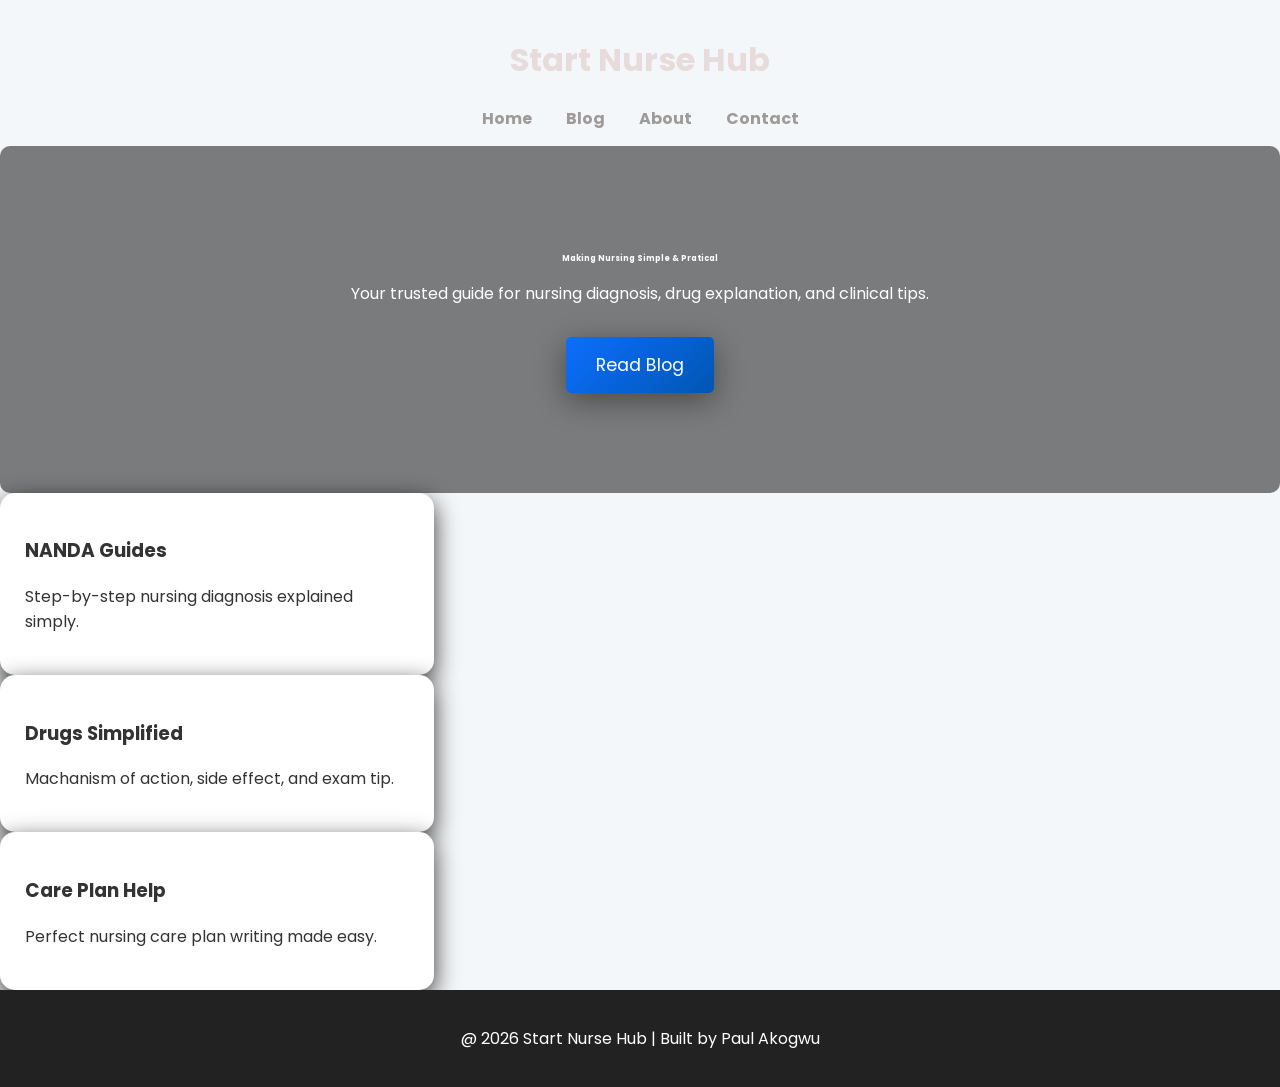
<file: index.html>
<!DOCTYPE html>
<html lang="en">
<head>
    <meta charset="UTF-8">
    <meta name="viewport" content="width=device-width, initial-scale=1.0">
    <title>Start Nurse Hub</title>
    <link rel="stylesheet" href="style.css">
</head>
<body>
    <header>
        <h1>Start Nurse Hub</h1>
        <nav>
            <a href="index.html">Home</a>
            <a href="blog.html">Blog</a>
            <a href="about.html">About</a>
            <a href="contact.html">Contact</a>
        </nav> 
    </header>
    <section class="hero">
        <h2>Making Nursing Simple & Pratical</h2>
        <p>Your trusted guide for nursing diagnosis, drug explanation, and clinical tips.</p>
        <a href="blog.html" class="btn">Read Blog</a>    
    </section>
    <section class="features">
        <div>
            <h3> NANDA Guides</h3>
            <p> Step-by-step nursing diagnosis explained simply.</p>
        </div>
        <div>
            <h3> Drugs Simplified</h3>
            <p>Machanism of action, side effect, and exam tip.</p>
        </div>
        <div>
            <h3>Care Plan Help</h3>
            <p> Perfect nursing care plan writing made easy.</p>
        </div>
    </section>
    <footer>
        <p>@ 2026 Start Nurse Hub | Built by Paul Akogwu</p>
    </footer>

    
</body>
</html>
</file>
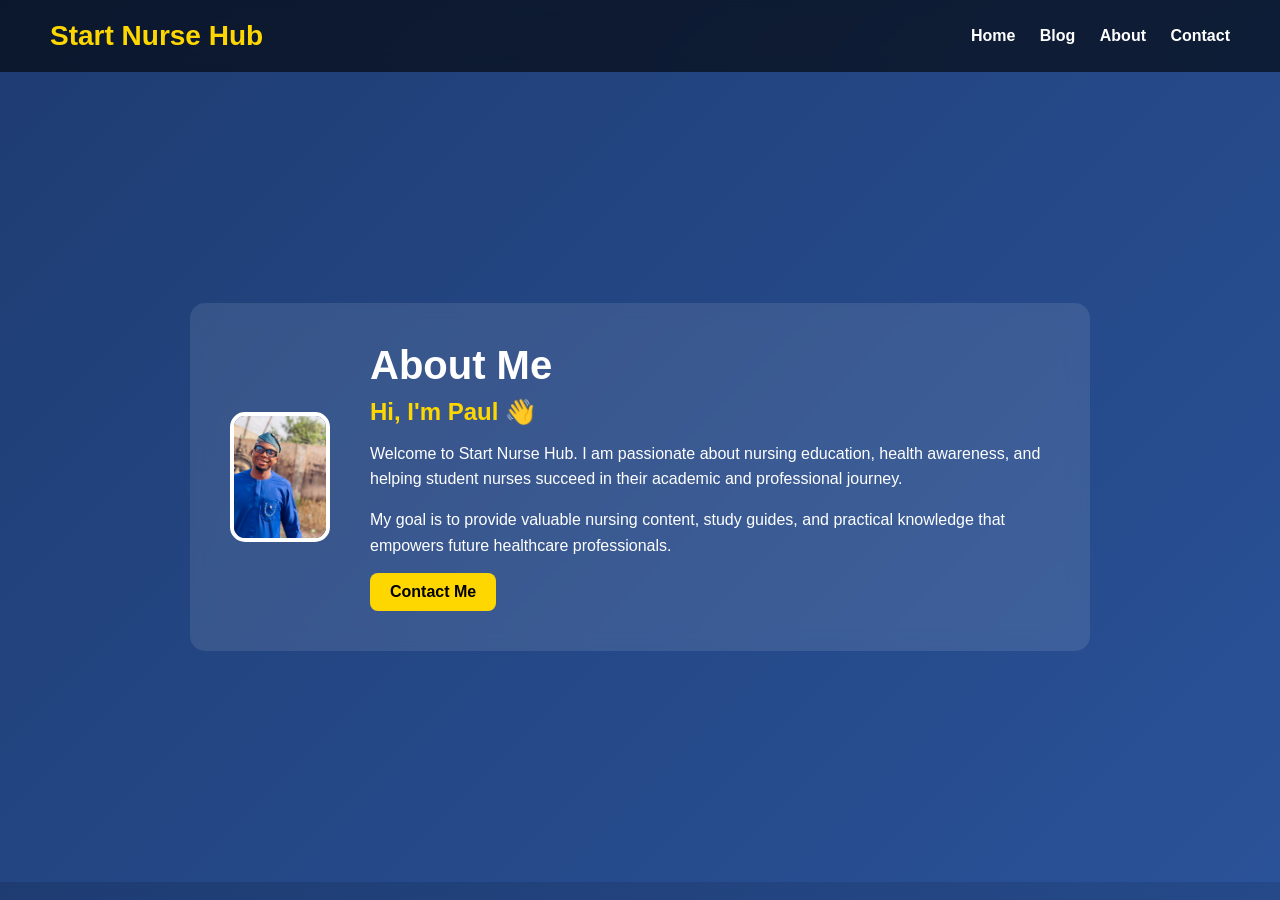
<file: about.html>
<!DOCTYPE html>
<html lang="en">
<head>
    <meta charset="UTF-8">
    <title>About - Start Nurse Hub</title>

    <style>
       
        * {
            margin: 0;
            padding: 0;
            box-sizing: border-box;
        }

        body {
            font-family: Arial, sans-serif;
            background: linear-gradient(135deg, #1e3c72, #2a5298);
            color: white;
        }

       
        .main-header {
            display: flex;
            justify-content: space-between;
            align-items: center;
            padding: 20px 50px;
            background: rgba(0, 0, 0, 0.6);
            backdrop-filter: blur(8px);
        }

        .main-header h1 {
            font-size: 28px;
            color: #ffd700;
        }

        .main-header nav a {
            color: white;
            text-decoration: none;
            margin-left: 20px;
            font-weight: bold;
            transition: 0.3s;
        }

        .main-header nav a:hover {
            color: #ffd700;
        }

        
        .about {
            display: flex;
            justify-content: center;
            align-items: center;
            height: 90vh;
        }

        .about-container {
            display: flex;
            align-items: center;
            background: rgba(255, 255, 255, 0.1);
            padding: 40px;
            border-radius: 15px;
            backdrop-filter: blur(10px);
            width: 80%;
            max-width: 900px;
        }

        .profile-img {
            width: 100px;
            border-radius: 15px;
            margin-right: 40px;
            border: 4px solid white;
        }

        .about-text h1 {
            font-size: 40px;
            margin-bottom: 10px;
        }

        .about-text h2 {
            font-size: 24px;
            margin-bottom: 15px;
            color: #ffd700;
        }

        .about-text p {
            margin-bottom: 15px;
            line-height: 1.6;
        }

        .btn {
            display: inline-block;
            padding: 10px 20px;
            background: #ffd700;
            color: black;
            text-decoration: none;
            border-radius: 8px;
            font-weight: bold;
            transition: 0.3s ease;
        }

        .btn:hover {
            background: white;
            color: #1e3c72;
        }
    </style>

</head>
<body>

    
    <header class="main-header">
        <h1>Start Nurse Hub</h1>
        <nav>
            <a href="index.html">Home</a>
            <a href="blog.html">Blog</a>
            <a href="about.html">About</a>
            <a href="contact.html">Contact</a>
        </nav>
    </header>

    
    <section class="about">
        <div class="about-container">
            <img src="paul.jpeg" alt="My Picture" class="profile-img">
            
            <div class="about-text">
                <h1>About Me</h1>
                <h2>Hi, I'm Paul 👋</h2>
                <p>
                    Welcome to Start Nurse Hub. I am passionate about nursing education, health awareness, 
                    and helping student nurses succeed in their academic and professional journey.
                </p>
                <p>
                    My goal is to provide valuable nursing content, study guides, and practical knowledge 
                    that empowers future healthcare professionals.
                </p>

                <a href="contact.html" class="btn">Contact Me</a>
            </div>
        </div>
    </section>

</body>
</html>
</file>
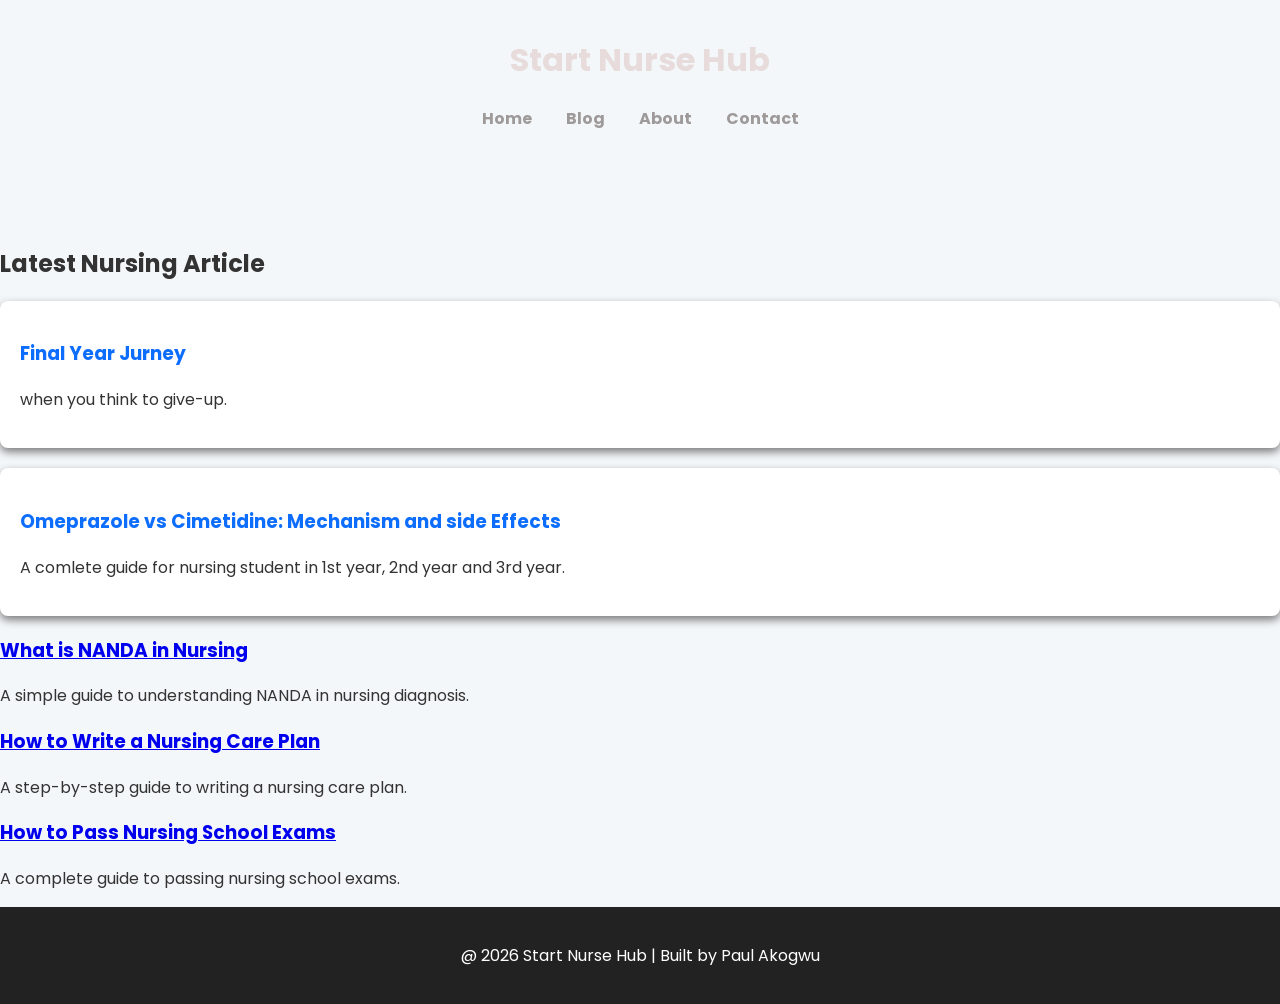
<file: blog.html>
<!DOCTYPE html>
<html lang="en">
<head>
    <meta charset="UTF-8">
    <meta name="viewport" content="width=device-width, initial-scale=1.0">
    <title>Start Nursing Hub</title>
    <link rel="stylesheet" href="style.css">
</head>
<body>
     <header>
        <h1>Start Nurse Hub</h1>
        <nav>
            <a href="index.html">Home</a>
            <a href="blog.html">Blog</a>
            <a href="about.html">About</a>
            <a href="contact.html">Contact</a>
        </nav> 
    </header> 
    <section>
        <h2 class="blog-container">
            <h2> Latest Nursing Article</h2>
            <div class="post">
                <h3><a href="post1.html">Final Year Jurney</a></h3>
                <p>when you think to give-up</give-up>.</p>

            </div>
            <div class="post">
                <h3><a href="post2.html">Omeprazole vs Cimetidine: Mechanism and side Effects</a></h3>
                <p>A comlete guide for nursing student in 1st year, 2nd year and 3rd year.</p>
            </div>
            <div>
                <h3><a href="post3.html">What is NANDA in Nursing</a></h3>
                <p> A simple guide to understanding NANDA in nursing diagnosis.</p>
            </div>
            <div>
                <h3><a href="post4.html">How to Write a Nursing Care Plan</a></h3>
                <p> A step-by-step guide to writing a nursing care plan.</p>
            </div>
            <div>
                <h3><a href="post5.html">How to Pass Nursing School Exams</a></h3>
                <p> A complete guide to passing nursing school exams.</p>
            </div>
    </section>
    <footer>
        <p>@ 2026 Start Nurse Hub | Built by Paul Akogwu</p>
</body>
</html>
</file>
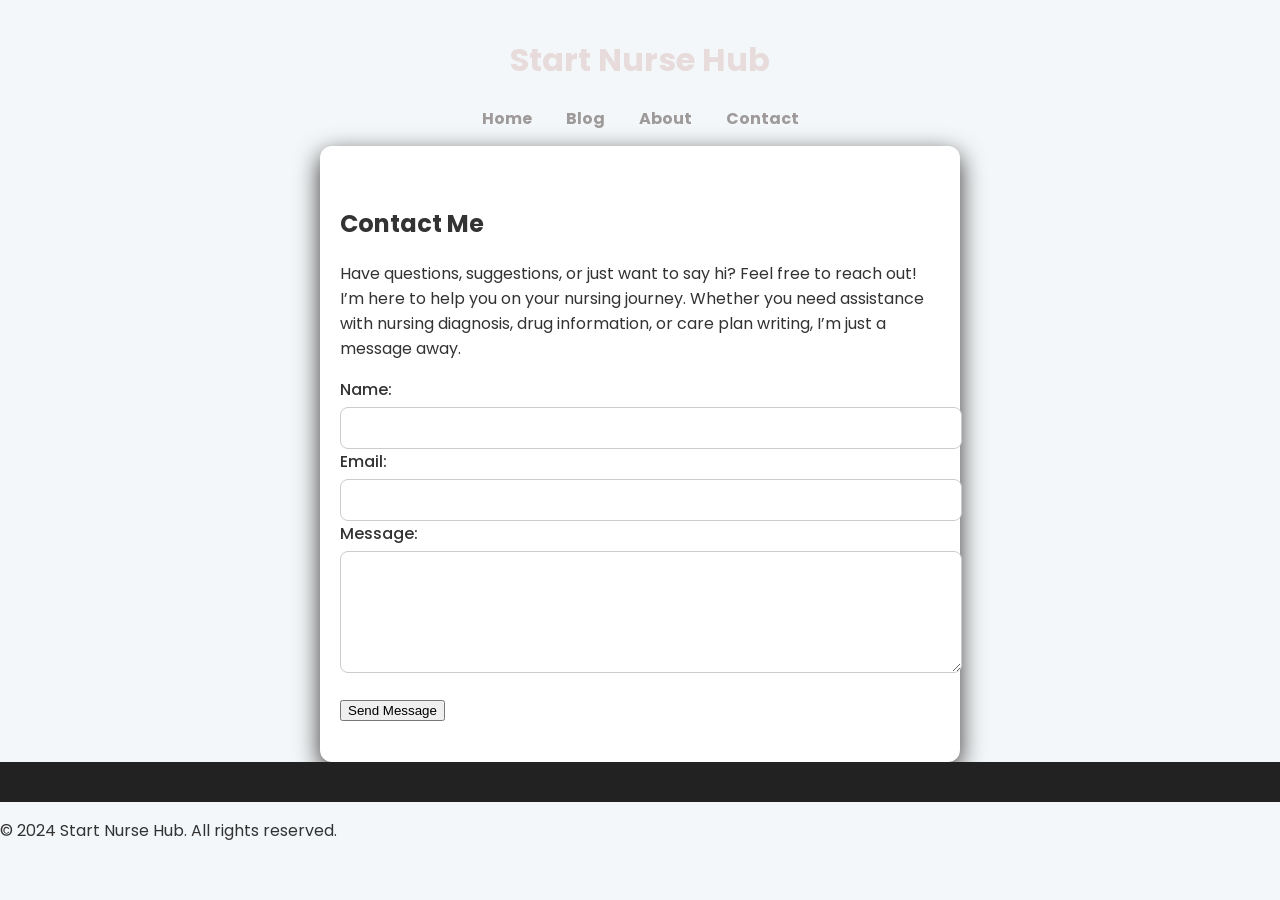
<file: contact.html>
<!DOCTYPE html>
<html lang="en">
<head>
    <meta charset="UTF-8">
    <meta name="viewport" content="width=device-width, initial-scale=1.0">
    <title>start nursing hub</title>
    <link rel="stylesheet" href="style.css">
</head>
<body>
    <header>
        <h1>Start Nurse Hub</h1>
        <nav>
            <a href="index.html">Home</a>
            <a href="blog.html">Blog</a>
            <a href="about.html">About</a>
            <a href="contact.html">Contact</a>
        </nav> 
    </header>
    <section class="contact-container">
        <h2> Contact Me</h2>
        <p>Have questions, suggestions, or just want to say hi? Feel free to reach out! I’m here to help you on your
             nursing journey. Whether you need 
            assistance with nursing diagnosis, drug information, or care plan writing, I’m just a message away.</p>
            <form class="contact-form" action="mailto:pauakogwusunday@gmail.com" method="post" enctype="text/plain">
                <Label for="name">Name:</Label> 
                <input type="text" id="name" name="name" required>
                <Label for="email">Email:</Label>
                <input type="email" id="email" name="email" required>
                <Label for="message">Message:</Label>
                <textarea id="message" name="message" rows="5" required></textarea>
                <button type="submit">Send Message</button>
                </form>
    </section>
    <footer></footer>
        <p>&copy; 2024 Start Nurse Hub. All rights reserved.</p>
    </footer>
</body>
</html>
</file>
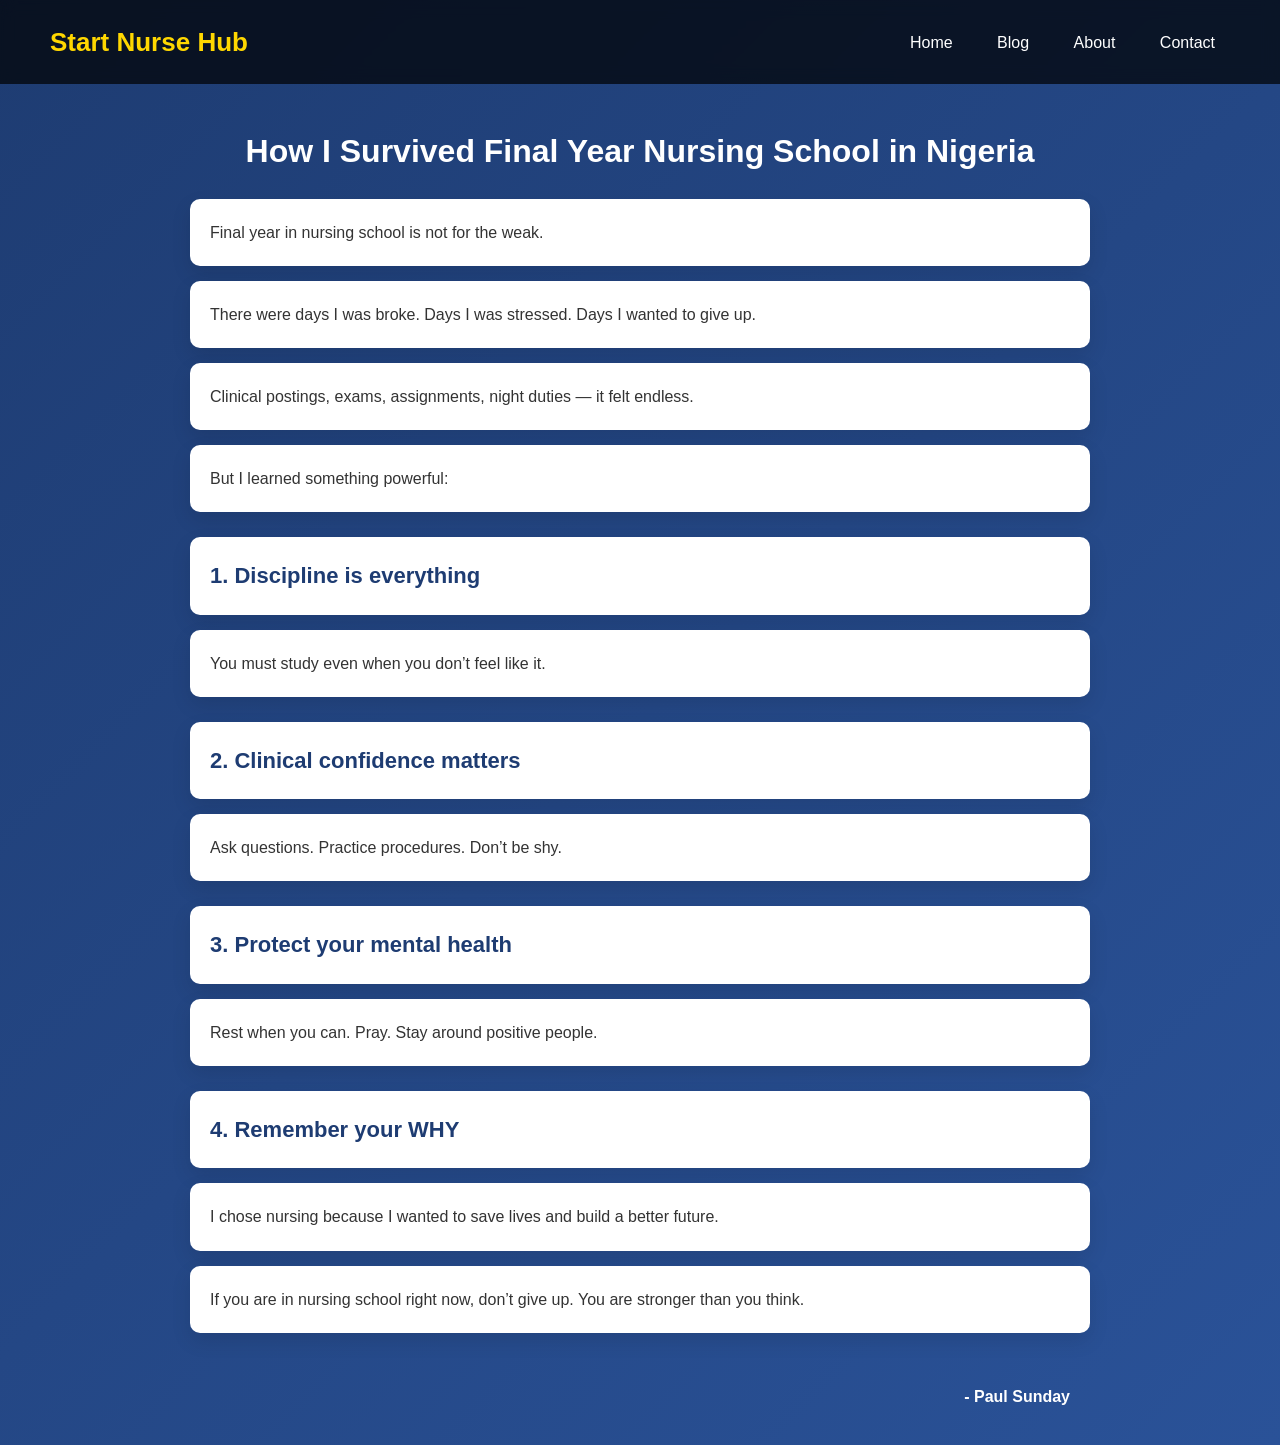
<file: post1.html>
<!DOCTYPE html>
<html lang="en">
<head>
    <meta charset="UTF-8">
    <meta name="viewport" content="width=device-width, initial-scale=1.0">
    <title>nursing school journey</title>
    <link rel="stylesheet" href="style.css">
    <style>
       
* {
    margin: 0;
    padding: 0;
    box-sizing: border-box;
}

body {
    font-family: 'Segoe UI', Arial, sans-serif;
    background: linear-gradient(135deg, #1e3c72, #2a5298);
    line-height: 1.7;
    color: #333;
}

header {
    display: flex;
    justify-content: space-between;
    align-items: center;
    padding: 20px 50px;
    background: rgba(0, 0, 0, 0.7);
    backdrop-filter: blur(8px);
}

header h1 {
    color: #ffd700;
    font-size: 26px;
}

header nav a {
    color: white;
    text-decoration: none;
    margin-left: 25px;
    font-weight: 500;
    transition: 0.3s;
}

header nav a:hover {
    color: #ffd700;
}

body > h1 {
    max-width: 900px;
    margin: 40px auto 20px;
    padding: 0 20px;
    color: white;
    font-size: 32px;
    text-align: center;
}

body > p,
body > h2 {
    max-width: 900px;
    margin: 15px auto;
    padding: 0 20px;
}

body > p,
body > h2 {
    background: white;
    padding: 20px;
    border-radius: 10px;
    box-shadow: 0 8px 20px rgba(0,0,0,0.1);
}

body > h2 {
    color: #1e3c72;
    font-size: 22px;
    margin-top: 25px;
}

body > p:last-child {
    font-weight: bold;
    text-align: right;
    background: transparent;
    box-shadow: none;
    color: white;
    margin-top: 30px;
}

@media (max-width: 768px) {

    header {
        flex-direction: column;
        text-align: center;
    }

    header nav {
        margin-top: 10px;
    }

    header nav a {
        display: inline-block;
        margin: 10px;
    }

    body > h1 {
        font-size: 24px;
    }

    body > h2 {
        font-size: 18px;
    }
}
    </style>
</head>
<body>
    <header>
        <h1>Start Nurse Hub</h1>
        <nav>
            <a href="index.html">Home</a>
            <a href="blog.html">Blog</a>
            <a href="about.html">About</a>
            <a href="contact.html">Contact</a>
        </nav> 
    </header> 

<h1>How I Survived Final Year Nursing School in Nigeria</h1>

<p>Final year in nursing school is not for the weak.</p>

<p>There were days I was broke. Days I was stressed. Days I wanted to give up.</p>

<p>Clinical postings, exams, assignments, night duties — it felt endless.</p>

<p>But I learned something powerful:</p>

<h2>1. Discipline is everything</h2>
<p>You must study even when you don’t feel like it.</p>

<h2>2. Clinical confidence matters</h2>
<p>Ask questions. Practice procedures. Don’t be shy.</p>

<h2>3. Protect your mental health</h2>
<p>Rest when you can. Pray. Stay around positive people.</p>

<h2>4. Remember your WHY</h2>
<p>I chose nursing because I wanted to save lives and build a better future.</p>

<p>If you are in nursing school right now, don’t give up. You are stronger than you think.</p>

<p>- Paul Sunday</p>

</body>
</html>
</file>
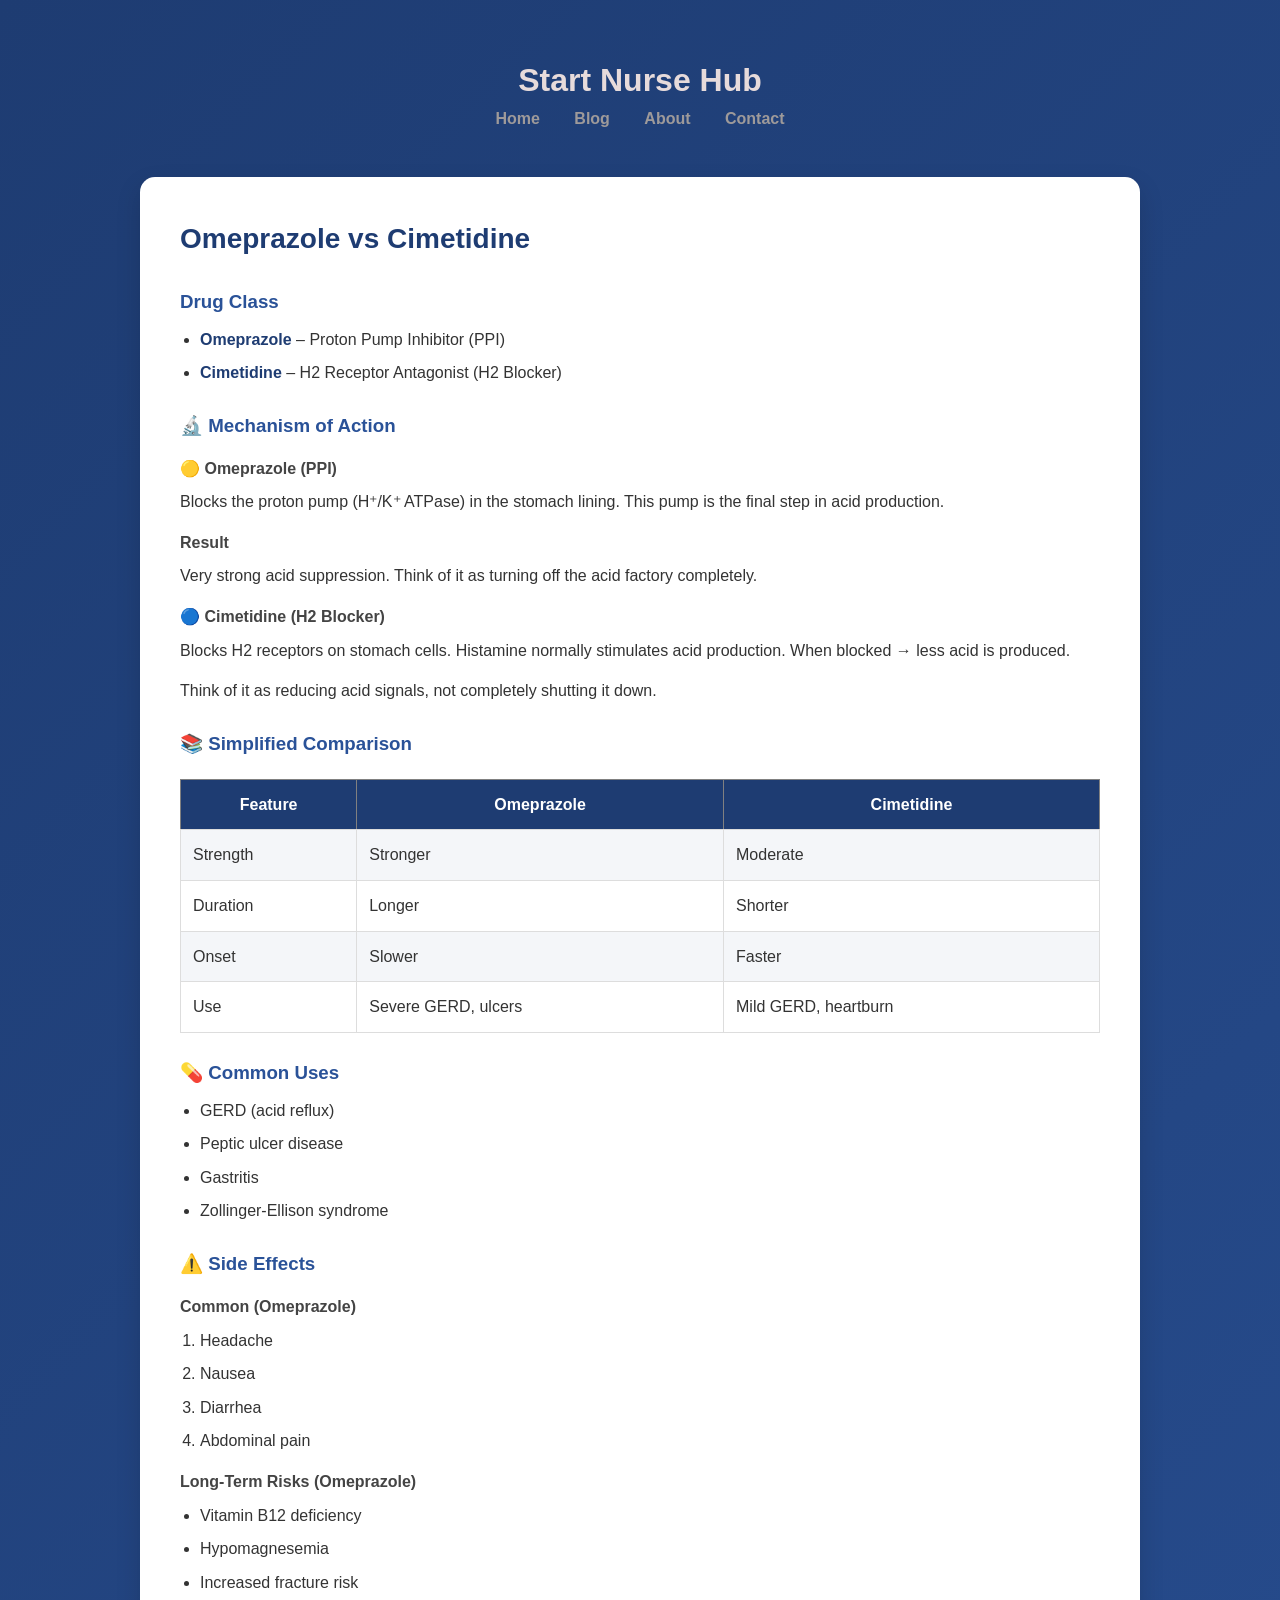
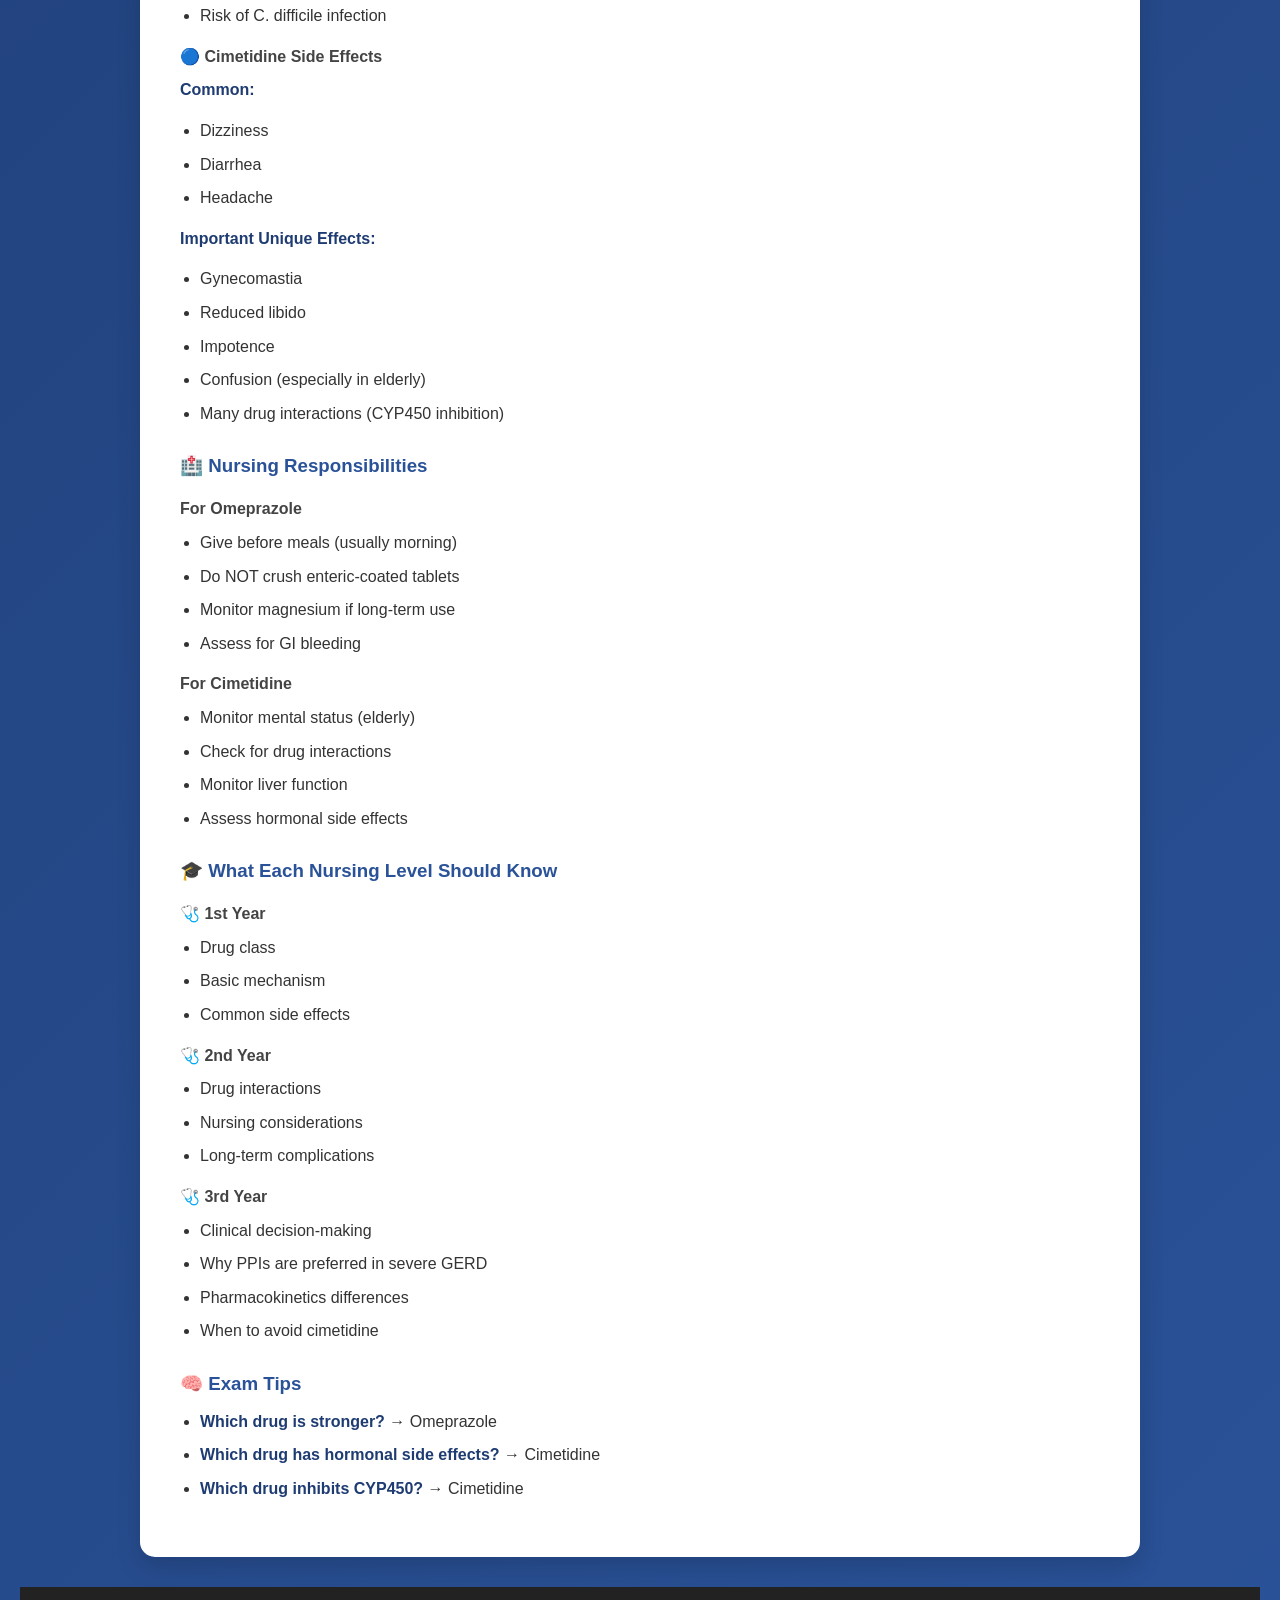
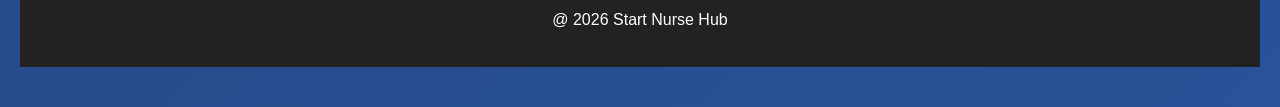
<file: post2.html>
<!DOCTYPE html>
<html lang="en">
<head>
    <meta charset="UTF-8">
    <meta name="viewport" content="width=device-width, initial-scale=1.0">
    <title>What is NANDA in Nursing</title>
    <link rel="stylesheet" href="style.css">
     <style>
    
* {
    margin: 0;
    padding: 0;
    box-sizing: border-box;
}

body {
    font-family: 'Segoe UI', Arial, sans-serif;
    background: linear-gradient(135deg, #1e3c72, #2a5298);
    color: #333;
    line-height: 1.6;
    padding: 40px 20px;
}

section,
.exam-guide,
.drug-comparison,
.nanda-section,
.careplan-section {
    background: #ffffff;
    padding: 40px;
    margin: 30px auto;
    max-width: 1000px;
    border-radius: 15px;
    box-shadow: 0 10px 25px rgba(0, 0, 0, 0.15);
    transition: transform 0.3s ease;
}

section:hover,
.exam-guide:hover,
.drug-comparison:hover,
.nanda-section:hover,
.careplan-section:hover {
    transform: translateY(-5px);
}

h2 {
    color: #1e3c72;
    margin-bottom: 15px;
    font-size: 28px;
}

h3 {
    color: #2a5298;
    margin-top: 25px;
    margin-bottom: 10px;
}

h4 {
    margin-top: 15px;
    margin-bottom: 8px;
    color: #444;
}

p {
    margin-bottom: 15px;
}


ul, ol {
    margin-left: 20px;
    margin-bottom: 15px;
}

ul li,
ol li {
    margin-bottom: 8px;
}

table {
    width: 100%;
    border-collapse: collapse;
    margin-top: 20px;
    margin-bottom: 20px;
}

table th {
    background: #1e3c72;
    color: white;
    padding: 12px;
}

table td {
    padding: 12px;
    border: 1px solid #ddd;
}

table tr:nth-child(even) {
    background: #f4f6f9;
}

strong {
    color: #1e3c72;
}

.btn {
    display: inline-block;
    padding: 10px 18px;
    background: #1e3c72;
    color: white;
    text-decoration: none;
    border-radius: 6px;
    margin-top: 10px;
    transition: 0.3s;
}

.btn:hover {
    background: #2a5298;
}

@media (max-width: 768px) {
    body {
        padding: 20px 10px;
    }

    section,
    .exam-guide,
    .drug-comparison,
    .nanda-section,
    .careplan-section {
        padding: 20px;
    }

    h2 {
        font-size: 22px;
    }

    h3 {
        font-size: 18px;
    }
}
    </style>
</head>
<body>
    <header>
        <h1>Start Nurse Hub</h1>
        <nav>
            <a href="index.html">Home</a>
            <a href="blog.html">Blog</a>
            <a href="about.html">About</a>
            <a href="contact.html">Contact</a>
        </nav> 
    </header>
        <section class="drug-comparison">

    <h2>Omeprazole vs Cimetidine</h2>

    <h3>Drug Class</h3>
    <ul>
        <li><strong>Omeprazole</strong> – Proton Pump Inhibitor (PPI)</li>
        <li><strong>Cimetidine</strong> – H2 Receptor Antagonist (H2 Blocker)</li>
    </ul>

    <h3>🔬 Mechanism of Action</h3>

    <h4>🟡 Omeprazole (PPI)</h4>
    <p>
        Blocks the proton pump (H⁺/K⁺ ATPase) in the stomach lining.
        This pump is the final step in acid production.
    </p>

    <h4>Result</h4>
    <p>
        Very strong acid suppression.
        Think of it as turning off the acid factory completely.
    </p>

    <h4>🔵 Cimetidine (H2 Blocker)</h4>
    <p>
        Blocks H2 receptors on stomach cells.
        Histamine normally stimulates acid production.
        When blocked → less acid is produced.
    </p>

    <p>
        Think of it as reducing acid signals, not completely shutting it down.
    </p>

    <h3>📚 Simplified Comparison</h3>

    <table border="1" cellpadding="10">
        <tr>
            <th>Feature</th>
            <th>Omeprazole</th>
            <th>Cimetidine</th>
        </tr>
        <tr>
            <td>Strength</td>
            <td>Stronger</td>
            <td>Moderate</td>
        </tr>
        <tr>
            <td>Duration</td>
            <td>Longer</td>
            <td>Shorter</td>
        </tr>
        <tr>
            <td>Onset</td>
            <td>Slower</td>
            <td>Faster</td>
        </tr>
        <tr>
            <td>Use</td>
            <td>Severe GERD, ulcers</td>
            <td>Mild GERD, heartburn</td>
        </tr>
    </table>

    <h3>💊 Common Uses</h3>
    <ul>
        <li>GERD (acid reflux)</li>
        <li>Peptic ulcer disease</li>
        <li>Gastritis</li>
        <li>Zollinger-Ellison syndrome</li>
    </ul>

    <h3>⚠️ Side Effects</h3>
    <h4>Common (Omeprazole)</h4>
    <ol>
        <li>Headache</li>
        <li>Nausea</li>
        <li>Diarrhea</li>
        <li>Abdominal pain</li>
    </ol>

    <h4>Long-Term Risks (Omeprazole)</h4>
    <ul>
        <li>Vitamin B12 deficiency</li>
        <li>Hypomagnesemia</li>
        <li>Increased fracture risk</li>
        <li>Risk of C. difficile infection</li>
    </ul>

    <h4>🔵 Cimetidine Side Effects</h4>
    <p><strong>Common:</strong></p>
    <ul>
        <li>Dizziness</li>
        <li>Diarrhea</li>
        <li>Headache</li>
    </ul>

    <p><strong>Important Unique Effects:</strong></p>
    <ul>
        <li>Gynecomastia</li>
        <li>Reduced libido</li>
        <li>Impotence</li>
        <li>Confusion (especially in elderly)</li>
        <li>Many drug interactions (CYP450 inhibition)</li>
    </ul>

    <h3>🏥 Nursing Responsibilities</h3>

    <h4>For Omeprazole</h4>
    <ul>
        <li>Give before meals (usually morning)</li>
        <li>Do NOT crush enteric-coated tablets</li>
        <li>Monitor magnesium if long-term use</li>
        <li>Assess for GI bleeding</li>
    </ul>

    <h4>For Cimetidine</h4>
    <ul>
        <li>Monitor mental status (elderly)</li>
        <li>Check for drug interactions</li>
        <li>Monitor liver function</li>
        <li>Assess hormonal side effects</li>
    </ul>

    <h3>🎓 What Each Nursing Level Should Know</h3>

    <h4>🩺 1st Year</h4>
    <ul>
        <li>Drug class</li>
        <li>Basic mechanism</li>
        <li>Common side effects</li>
    </ul>

    <h4>🩺 2nd Year</h4>
    <ul>
        <li>Drug interactions</li>
        <li>Nursing considerations</li>
        <li>Long-term complications</li>
    </ul>

    <h4>🩺 3rd Year</h4>
    <ul>
        <li>Clinical decision-making</li>
        <li>Why PPIs are preferred in severe GERD</li>
        <li>Pharmacokinetics differences</li>
        <li>When to avoid cimetidine</li>
    </ul>

    <h3>🧠 Exam Tips</h3>
    <ul>
        <li><strong>Which drug is stronger?</strong> → Omeprazole</li>
        <li><strong>Which drug has hormonal side effects?</strong> → Cimetidine</li>
        <li><strong>Which drug inhibits CYP450?</strong> → Cimetidine</li>
    </ul>

</section>
    <footer>
        <p>@ 2026 Start Nurse Hub</p>
    </footer>
    
</body>
</html>
</file>
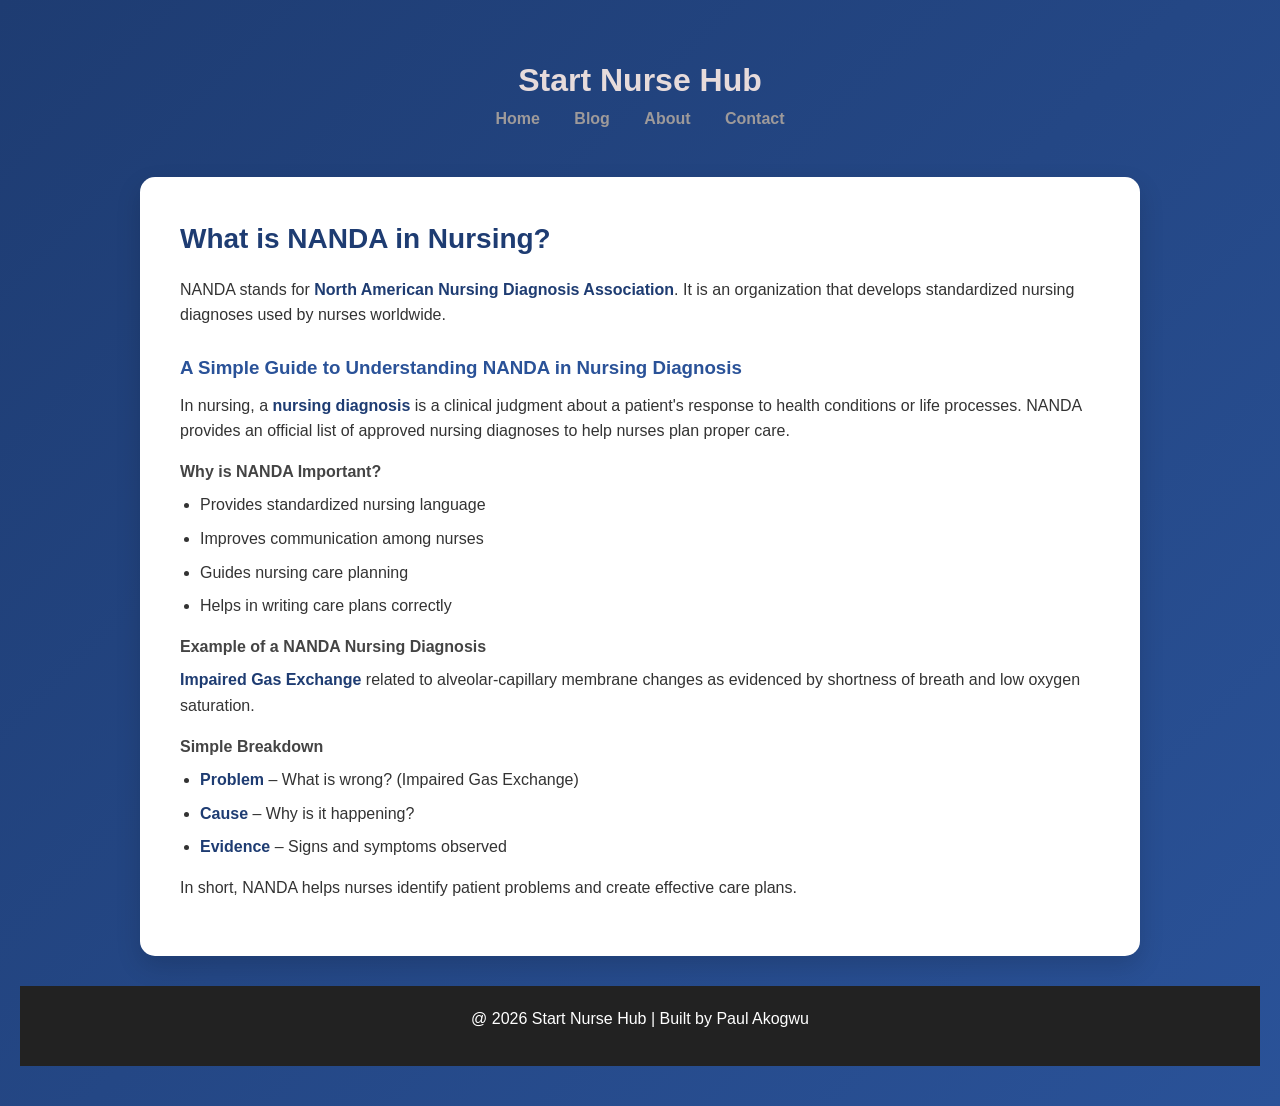
<file: post3.html>
<!DOCTYPE html>
<html lang="en">
<head>
    <meta charset="UTF-8">
    <meta name="viewport" content="width=device-width, initial-scale=1.0">
    <title>NANDA in Nursing</title>
    <link rel="stylesheet" href="style.css">
     <style>
    
* {
    margin: 0;
    padding: 0;
    box-sizing: border-box;
}

body {
    font-family: 'Segoe UI', Arial, sans-serif;
    background: linear-gradient(135deg, #1e3c72, #2a5298);
    color: #333;
    line-height: 1.6;
    padding: 40px 20px;
}

section,
.exam-guide,
.drug-comparison,
.nanda-section,
.careplan-section {
    background: #ffffff;
    padding: 40px;
    margin: 30px auto;
    max-width: 1000px;
    border-radius: 15px;
    box-shadow: 0 10px 25px rgba(0, 0, 0, 0.15);
    transition: transform 0.3s ease;
}

section:hover,
.exam-guide:hover,
.drug-comparison:hover,
.nanda-section:hover,
.careplan-section:hover {
    transform: translateY(-5px);
}

h2 {
    color: #1e3c72;
    margin-bottom: 15px;
    font-size: 28px;
}

h3 {
    color: #2a5298;
    margin-top: 25px;
    margin-bottom: 10px;
}

h4 {
    margin-top: 15px;
    margin-bottom: 8px;
    color: #444;
}

p {
    margin-bottom: 15px;
}


ul, ol {
    margin-left: 20px;
    margin-bottom: 15px;
}

ul li,
ol li {
    margin-bottom: 8px;
}

table {
    width: 100%;
    border-collapse: collapse;
    margin-top: 20px;
    margin-bottom: 20px;
}

table th {
    background: #1e3c72;
    color: white;
    padding: 12px;
}

table td {
    padding: 12px;
    border: 1px solid #ddd;
}

table tr:nth-child(even) {
    background: #f4f6f9;
}

strong {
    color: #1e3c72;
}

.btn {
    display: inline-block;
    padding: 10px 18px;
    background: #1e3c72;
    color: white;
    text-decoration: none;
    border-radius: 6px;
    margin-top: 10px;
    transition: 0.3s;
}

.btn:hover {
    background: #2a5298;
}

@media (max-width: 768px) {
    body {
        padding: 20px 10px;
    }

    section,
    .exam-guide,
    .drug-comparison,
    .nanda-section,
    .careplan-section {
        padding: 20px;
    }

    h2 {
        font-size: 22px;
    }

    h3 {
        font-size: 18px;
    }
}
    </style>
</head>
<body>
     <header>
        <h1>Start Nurse Hub</h1>
        <nav>
            <a href="index.html">Home</a>
            <a href="blog.html">Blog</a>
            <a href="about.html">About</a>
            <a href="contact.html">Contact</a>
        </nav> 
    </header>
    <section class="nanda-section">

    <h2>What is NANDA in Nursing?</h2>

    <p>
        NANDA stands for <strong>North American Nursing Diagnosis Association</strong>. 
        It is an organization that develops standardized nursing diagnoses 
        used by nurses worldwide.
    </p>

    <h3>A Simple Guide to Understanding NANDA in Nursing Diagnosis</h3>

    <p>
        In nursing, a <strong>nursing diagnosis</strong> is a clinical judgment about 
        a patient's response to health conditions or life processes.
        NANDA provides an official list of approved nursing diagnoses 
        to help nurses plan proper care.
    </p>

    <h4>Why is NANDA Important?</h4>
    <ul>
        <li>Provides standardized nursing language</li>
        <li>Improves communication among nurses</li>
        <li>Guides nursing care planning</li>
        <li>Helps in writing care plans correctly</li>
    </ul>

    <h4>Example of a NANDA Nursing Diagnosis</h4>
    <p>
        <strong>Impaired Gas Exchange</strong> related to alveolar-capillary membrane changes 
        as evidenced by shortness of breath and low oxygen saturation.
    </p>

    <h4>Simple Breakdown</h4>
    <ul>
        <li><strong>Problem</strong> – What is wrong? (Impaired Gas Exchange)</li>
        <li><strong>Cause</strong> – Why is it happening?</li>
        <li><strong>Evidence</strong> – Signs and symptoms observed</li>
    </ul>

    <p>
        In short, NANDA helps nurses identify patient problems 
        and create effective care plans.
    </p>

</section>
<footer>
        <p>@ 2026 Start Nurse Hub | Built by Paul Akogwu</p>
</footer>
</body>
</html>
</file>
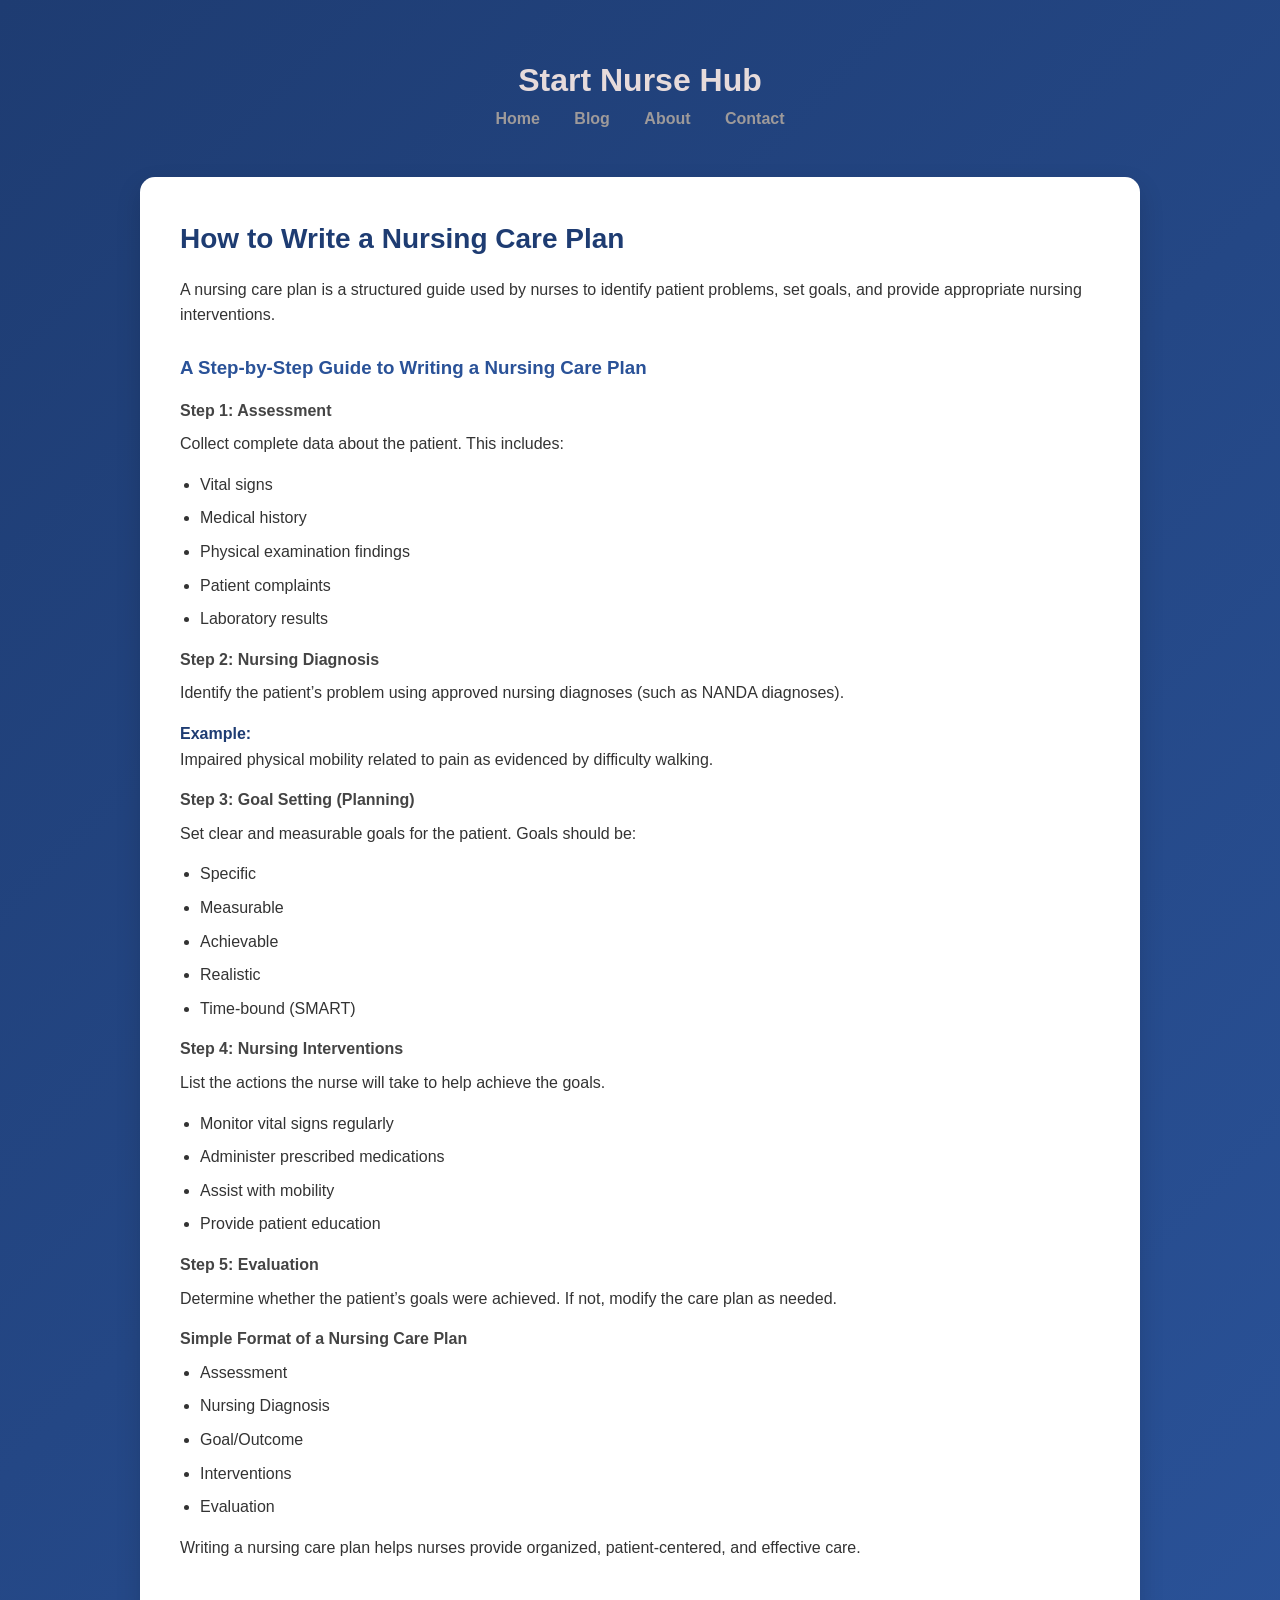
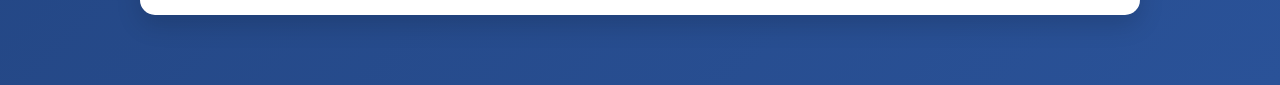
<file: post4.html>
<!DOCTYPE html>
<html lang="en">
<head>
    <meta charset="UTF-8">
    <meta name="viewport" content="width=device-width, initial-scale=1.0">
    <title>How to Write a Nursing Care Plan</title>
    <link rel="stylesheet" href="style.css">
     <style>
    
* {
    margin: 0;
    padding: 0;
    box-sizing: border-box;
}

body {
    font-family: 'Segoe UI', Arial, sans-serif;
    background: linear-gradient(135deg, #1e3c72, #2a5298);
    color: #333;
    line-height: 1.6;
    padding: 40px 20px;
}

section,
.exam-guide,
.drug-comparison,
.nanda-section,
.careplan-section {
    background: #ffffff;
    padding: 40px;
    margin: 30px auto;
    max-width: 1000px;
    border-radius: 15px;
    box-shadow: 0 10px 25px rgba(0, 0, 0, 0.15);
    transition: transform 0.3s ease;
}

section:hover,
.exam-guide:hover,
.drug-comparison:hover,
.nanda-section:hover,
.careplan-section:hover {
    transform: translateY(-5px);
}

h2 {
    color: #1e3c72;
    margin-bottom: 15px;
    font-size: 28px;
}

h3 {
    color: #2a5298;
    margin-top: 25px;
    margin-bottom: 10px;
}

h4 {
    margin-top: 15px;
    margin-bottom: 8px;
    color: #444;
}

p {
    margin-bottom: 15px;
}


ul, ol {
    margin-left: 20px;
    margin-bottom: 15px;
}

ul li,
ol li {
    margin-bottom: 8px;
}

table {
    width: 100%;
    border-collapse: collapse;
    margin-top: 20px;
    margin-bottom: 20px;
}

table th {
    background: #1e3c72;
    color: white;
    padding: 12px;
}

table td {
    padding: 12px;
    border: 1px solid #ddd;
}

table tr:nth-child(even) {
    background: #f4f6f9;
}

strong {
    color: #1e3c72;
}

.btn {
    display: inline-block;
    padding: 10px 18px;
    background: #1e3c72;
    color: white;
    text-decoration: none;
    border-radius: 6px;
    margin-top: 10px;
    transition: 0.3s;
}

.btn:hover {
    background: #2a5298;
}

@media (max-width: 768px) {
    body {
        padding: 20px 10px;
    }

    section,
    .exam-guide,
    .drug-comparison,
    .nanda-section,
    .careplan-section {
        padding: 20px;
    }

    h2 {
        font-size: 22px;
    }

    h3 {
        font-size: 18px;
    }
}
    </style>
</head>
<body>
     <header>
        <h1>Start Nurse Hub</h1>
        <nav>
            <a href="index.html">Home</a>
            <a href="blog.html">Blog</a>
            <a href="about.html">About</a>
            <a href="contact.html">Contact</a>
        </nav> 
    </header>
    <section class="careplan-section">

    <h2>How to Write a Nursing Care Plan</h2>

    <p>
        A nursing care plan is a structured guide used by nurses to identify 
        patient problems, set goals, and provide appropriate nursing interventions.
    </p>

    <h3>A Step-by-Step Guide to Writing a Nursing Care Plan</h3>

    <h4>Step 1: Assessment</h4>
    <p>
        Collect complete data about the patient. This includes:
    </p>
    <ul>
        <li>Vital signs</li>
        <li>Medical history</li>
        <li>Physical examination findings</li>
        <li>Patient complaints</li>
        <li>Laboratory results</li>
    </ul>

    <h4>Step 2: Nursing Diagnosis</h4>
    <p>
        Identify the patient’s problem using approved nursing diagnoses 
        (such as NANDA diagnoses).
    </p>

    <p><strong>Example:</strong><br>
        Impaired physical mobility related to pain as evidenced by difficulty walking.
    </p>

    <h4>Step 3: Goal Setting (Planning)</h4>
    <p>
        Set clear and measurable goals for the patient. Goals should be:
    </p>
    <ul>
        <li>Specific</li>
        <li>Measurable</li>
        <li>Achievable</li>
        <li>Realistic</li>
        <li>Time-bound (SMART)</li>
    </ul>

    <h4>Step 4: Nursing Interventions</h4>
    <p>
        List the actions the nurse will take to help achieve the goals.
    </p>
    <ul>
        <li>Monitor vital signs regularly</li>
        <li>Administer prescribed medications</li>
        <li>Assist with mobility</li>
        <li>Provide patient education</li>
    </ul>

    <h4>Step 5: Evaluation</h4>
    <p>
        Determine whether the patient’s goals were achieved.
        If not, modify the care plan as needed.
    </p>

    <h4>Simple Format of a Nursing Care Plan</h4>
    <ul>
        <li>Assessment</li>
        <li>Nursing Diagnosis</li>
        <li>Goal/Outcome</li>
        <li>Interventions</li>
        <li>Evaluation</li>
    </ul>

    <p>
        Writing a nursing care plan helps nurses provide organized, 
        patient-centered, and effective care.
    </p>

</section>
</body>
</html>
</file>
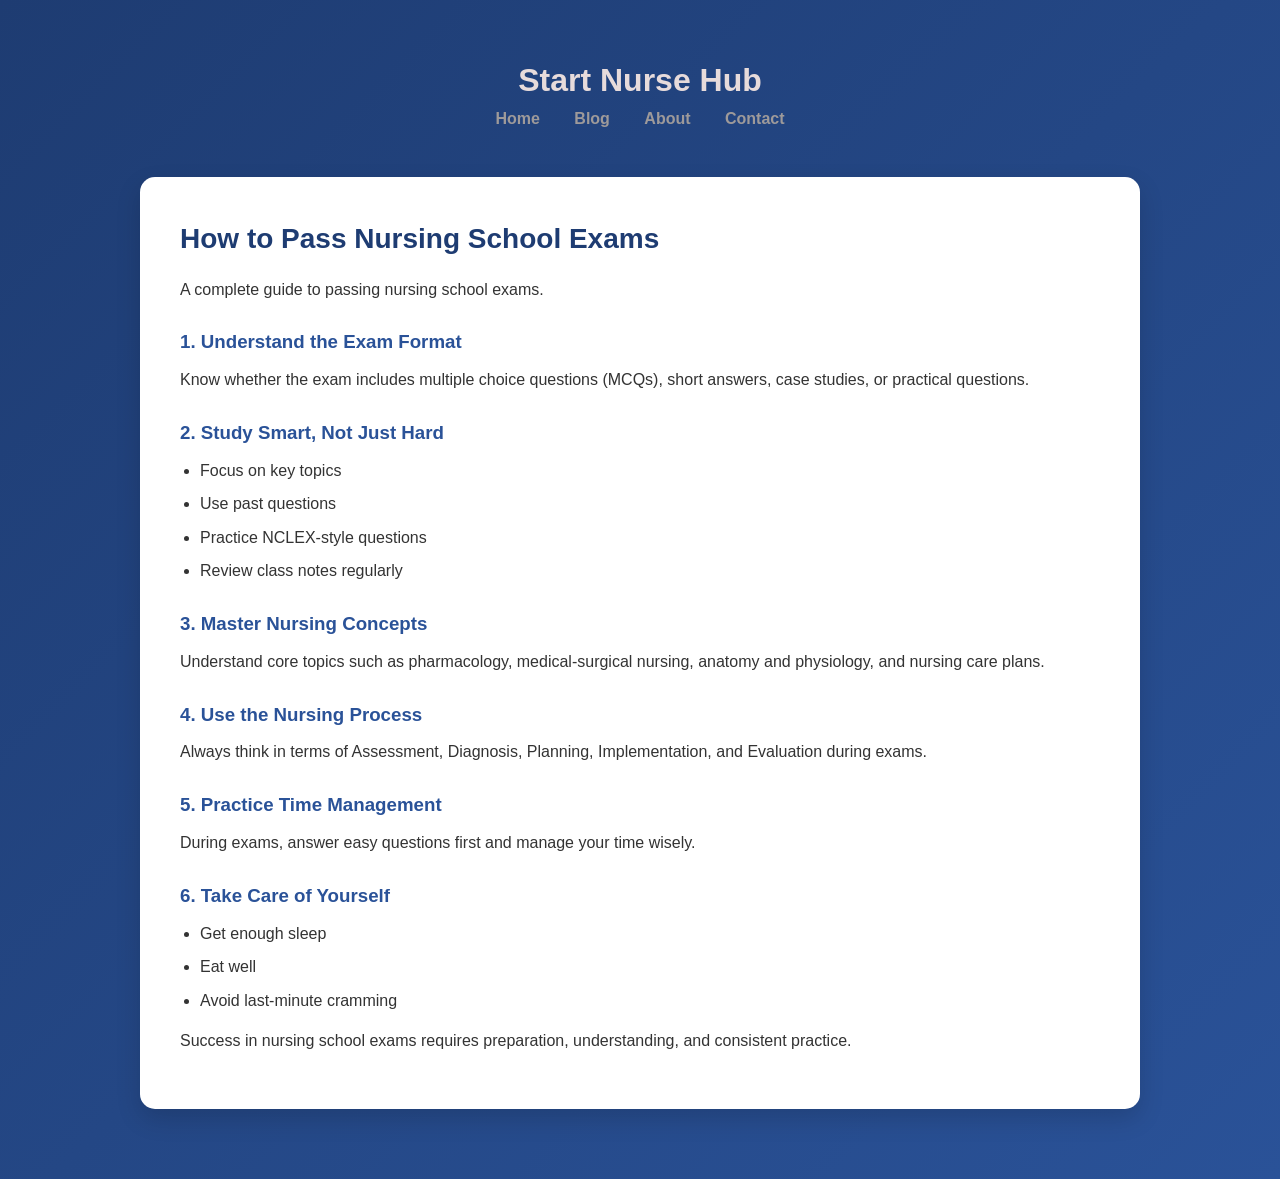
<file: post5.html>
<!DOCTYPE html>
<html lang="en">
<head>
    <meta charset="UTF-8">
    <meta name="viewport" content="width=device-width, initial-scale=1.0">
    <title>How to Pass Nursing School Exams</title>
    <link rel="stylesheet" href="style.css">
    <style>
    
* {
    margin: 0;
    padding: 0;
    box-sizing: border-box;
}

body {
    font-family: 'Segoe UI', Arial, sans-serif;
    background: linear-gradient(135deg, #1e3c72, #2a5298);
    color: #333;
    line-height: 1.6;
    padding: 40px 20px;
}

section,
.exam-guide,
.drug-comparison,
.nanda-section,
.careplan-section {
    background: #ffffff;
    padding: 40px;
    margin: 30px auto;
    max-width: 1000px;
    border-radius: 15px;
    box-shadow: 0 10px 25px rgba(0, 0, 0, 0.15);
    transition: transform 0.3s ease;
}

section:hover,
.exam-guide:hover,
.drug-comparison:hover,
.nanda-section:hover,
.careplan-section:hover {
    transform: translateY(-5px);
}

h2 {
    color: #1e3c72;
    margin-bottom: 15px;
    font-size: 28px;
}

h3 {
    color: #2a5298;
    margin-top: 25px;
    margin-bottom: 10px;
}

h4 {
    margin-top: 15px;
    margin-bottom: 8px;
    color: #444;
}

p {
    margin-bottom: 15px;
}


ul, ol {
    margin-left: 20px;
    margin-bottom: 15px;
}

ul li,
ol li {
    margin-bottom: 8px;
}

table {
    width: 100%;
    border-collapse: collapse;
    margin-top: 20px;
    margin-bottom: 20px;
}

table th {
    background: #1e3c72;
    color: white;
    padding: 12px;
}

table td {
    padding: 12px;
    border: 1px solid #ddd;
}

table tr:nth-child(even) {
    background: #f4f6f9;
}

strong {
    color: #1e3c72;
}

.btn {
    display: inline-block;
    padding: 10px 18px;
    background: #1e3c72;
    color: white;
    text-decoration: none;
    border-radius: 6px;
    margin-top: 10px;
    transition: 0.3s;
}

.btn:hover {
    background: #2a5298;
}

@media (max-width: 768px) {
    body {
        padding: 20px 10px;
    }

    section,
    .exam-guide,
    .drug-comparison,
    .nanda-section,
    .careplan-section {
        padding: 20px;
    }

    h2 {
        font-size: 22px;
    }

    h3 {
        font-size: 18px;
    }
}
    </style>
</head>
<body>
     <header>
        <h1>Start Nurse Hub</h1>
        <nav>
            <a href="index.html">Home</a>
            <a href="blog.html">Blog</a>
            <a href="about.html">About</a>
            <a href="contact.html">Contact</a>
        </nav> 
    </header>
    <div class="exam-guide">

    <h2>How to Pass Nursing School Exams</h2>

    <p>
        A complete guide to passing nursing school exams.
    </p>

    <h3>1. Understand the Exam Format</h3>
    <p>
        Know whether the exam includes multiple choice questions (MCQs), 
        short answers, case studies, or practical questions.
    </p>

    <h3>2. Study Smart, Not Just Hard</h3>
    <ul>
        <li>Focus on key topics</li>
        <li>Use past questions</li>
        <li>Practice NCLEX-style questions</li>
        <li>Review class notes regularly</li>
    </ul>

    <h3>3. Master Nursing Concepts</h3>
    <p>
        Understand core topics such as pharmacology, medical-surgical nursing, 
        anatomy and physiology, and nursing care plans.
    </p>

    <h3>4. Use the Nursing Process</h3>
    <p>
        Always think in terms of Assessment, Diagnosis, Planning, 
        Implementation, and Evaluation during exams.
    </p>

    <h3>5. Practice Time Management</h3>
    <p>
        During exams, answer easy questions first and manage your time wisely.
    </p>

    <h3>6. Take Care of Yourself</h3>
    <ul>
        <li>Get enough sleep</li>
        <li>Eat well</li>
        <li>Avoid last-minute cramming</li>
    </ul>

    <p>
        Success in nursing school exams requires preparation, 
        understanding, and consistent practice.
    </p>

</div>
</body>
</html>
</file>
<file: style.css>
@import url('https://fonts.googleapis.com/css2?family=Poppins:wght@300;400;600&display=swap');
body{
    margin: 0;
    font-family: 'poppins', sans-serif;
    background: #f4f7f9;
    color: #333;
    animation: fadelIn  0.8s ease-in;
}
@keyframes fadeiN {
    from {
        opacity: 0;
        transform: translatey(10px);
    }
    to{
        opacity: 1;
        transform: translatey(0);
    
    
    }
}
header {
    background: linear-gradient(135deg), #0d6efd, #0056b3;
    padding: 15px 0;
    color: rgb(231, 219, 219);
    text-align: center;
}
nav a {
    color: rgb(158, 154, 154);
    margin: 0 15px;
    text-decoration: none;
    font-weight: bold;
    position: relative;
    transition: 0.3s;
}
nav a::after{
    content: "";
    position: absolute;
    left: 0;
    bottom: 0;
    width: 0%;
    height: 2px;
    background: white;
    transition: 0.3s;
}
nav a:hover::after {
    width: 100%;
}
.hero {
    text-align:  center;
    padding: 100px 20px;
    background: linear-gradient(
        rgba( 0,0,0,0.5),
        rgba(0,0,0,0.5)
    ),
    url('https://images./hero-bg.jpg') no-repeat center center/cover;
    color: #fff;
    border-radius: 10px;
}
.hero h2 {
    font-size: 0.5em;
}
.hero .btn {
    font-size: 1.1em;
    padding: 15px 30px;
    box-shadow: 0 8px 30px rgba(0,0,0,0.4);
}
.btn {
    display: inline-block;
    padding: 12px 20px;
    background: linear-gradient(135deg, #0d6efd, #0056b3);
    color: white;
    text-decoration: none;
    border-radius: 5px;
    margin-top: 15px;
}
.btn:hover {
    transform: translateY(-3px);
    box-shadow: 0 6px 20px rgba(0,0,0,0.2);
}
.feqtures {
    display: flex;
    justify-content: space-around;
    padding: 40px 20px;
}
.features div {
    background: white;
    padding: 25px;
    border-radius: 15px;
    width: 30%;
    box-shadow: 0 8px 25px rgba(0,0,0,0.8);
    transition: all 0.3s ease;
}
footer {
    text-align: center;
    padding: 20px;
    background: #222;
    color: white;
}
.blog-container {
    padding: 40px 20px;
    max-width: 800px;
    margin: auto;
}
.post {
    background: white;
    padding: 20px;
    border-radius: 8px;
    margin-bottom: 20px;
    box-shadow: 0 4px 8px rgba(0,0,0,0.5);
}
.post h3 a {
    text-decoration: none;
    color: #0d6efd;
}
.post h3 a:hover{
    text-decoration: underline;

}
@media (max-width: 768px) {
    nav {
        flex-direction: flex;
        flex-direction: column;
        gap: 10px;
    }
    .features div {
        width: 80%;
        margin-bottom: 20px;
    }
    .features {
        flex-direction: column;
        align-items: center;
    }
    .features div {
        width: 90%;
        margin-bottom: 20px;
    }
    .hero h2 {
        font-size: 1.8em;
    }
    .blog-container {
        padding: 20px;
    }
    @media (max-width: 768px) {
        .hero h2 {
            font-size: 1.8em;
            .hero p{
                font-size: 1em;
            }
            .hero {
                padding: 10px 15px;
                
            }
            
        }
    }
}
.contact-container {
                max-width: 600px;
                margin: auto;
                padding: 40px 20px;
                background: white;
                border-radius: 12px;
                box-shadow: 0 8px 25px rgba(0,0,0,0.8);

            }
            .contact-form {
                display: block;
                margin-top: 15px;
                font-weight: 500;
            }
            .contact-form input,
             .contact-form textarea {
                width: 100%;
                padding: 10px;
                margin-top: 5px;
                border: 1px solid #ccc;
                border-radius: 8px;
                font-family: 'poppins', sans-serif;
            }
             .contact-form button {
                margin-top: 20px;
             }
</file>
